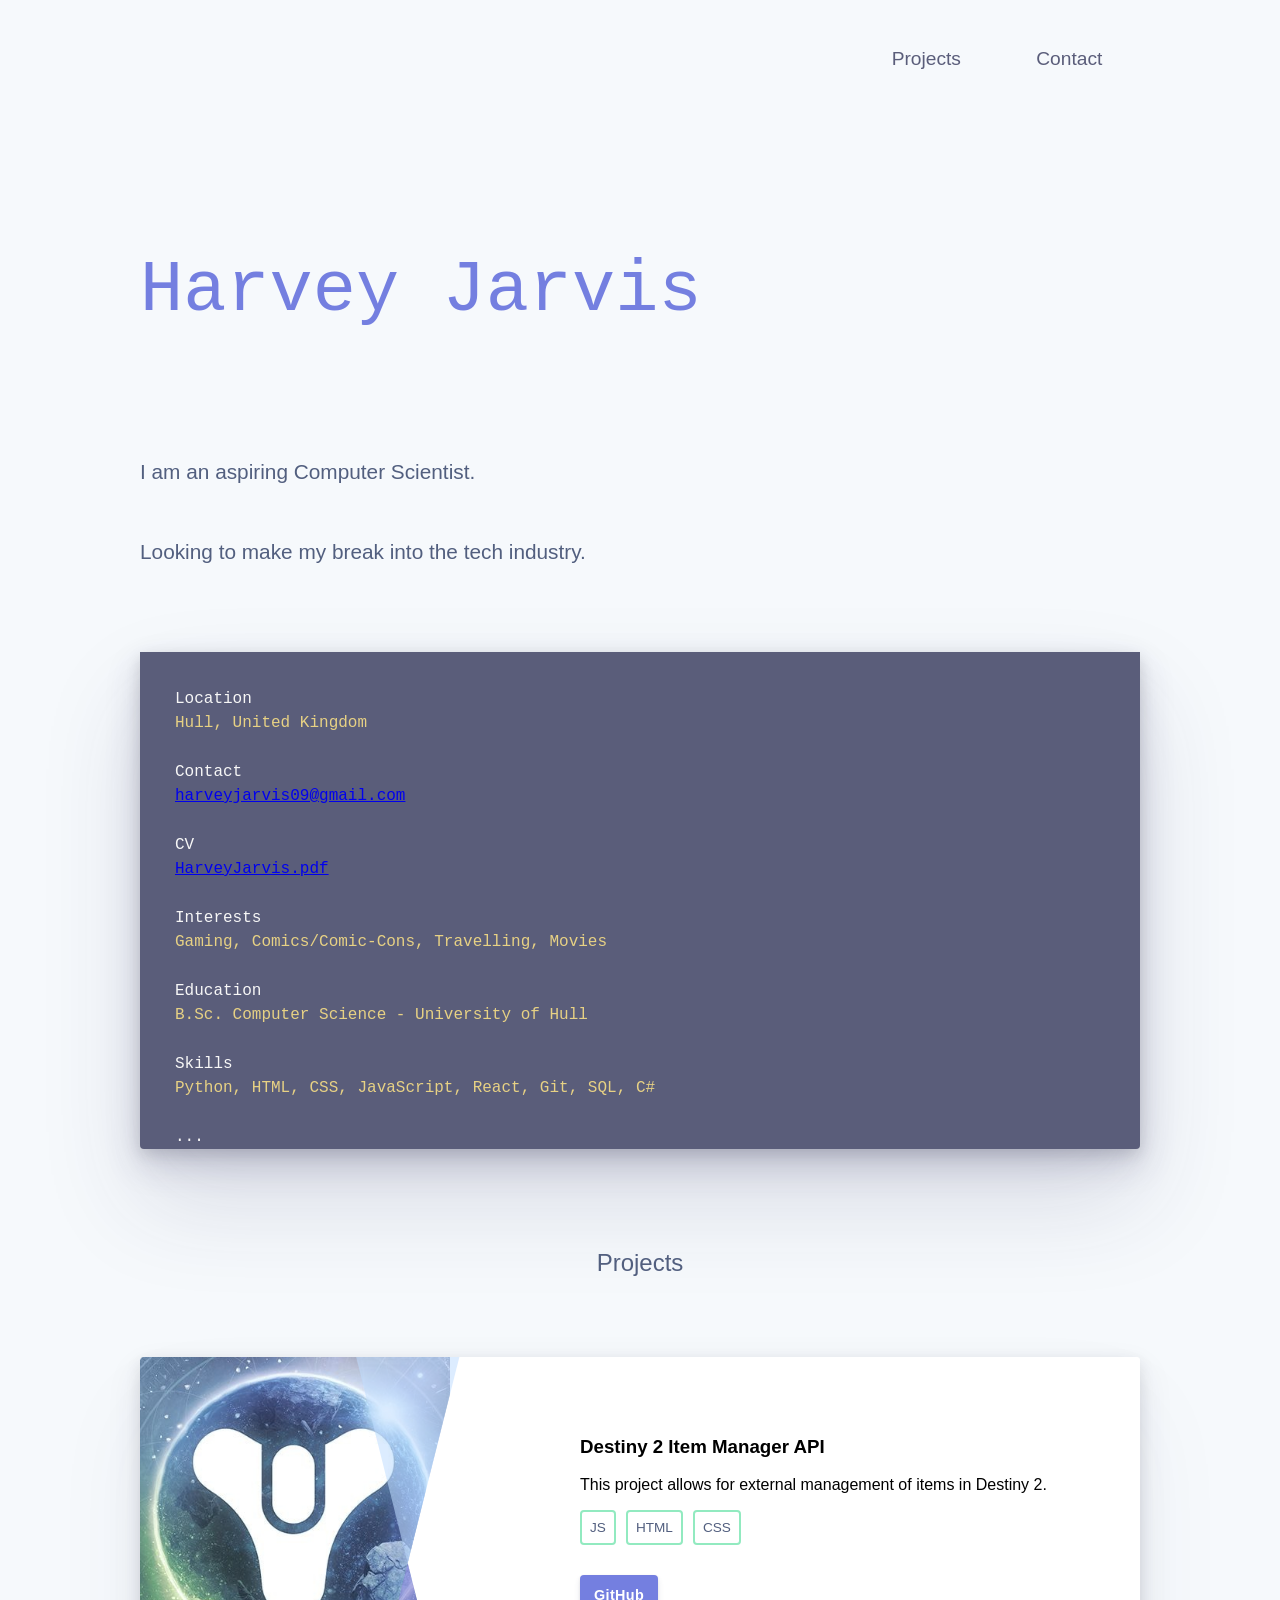
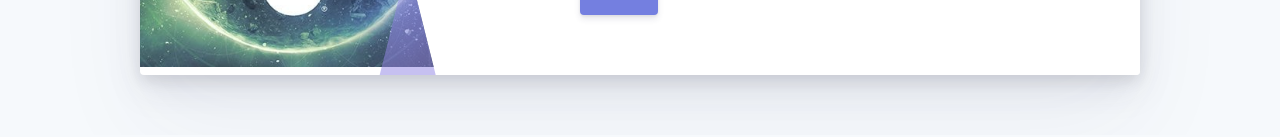
<file: Index.html>
<!DOCTYPE html>
<html lang="en">
    <head>
        <meta charset="UTF-8">
        <meta name="viewport" content="width=device-width, initial-scale=1.0">
        <title>Portfolio</title>
        <link rel="stylesheet" href="styles.css">
    </head>

    <body>
    <div tabindex="1" style="outline: none;">
        <div class="mainContainer">
            <div class="navbarContainer">
            <nav class="navBar">
                    <a href="#projects">Projects</a>
                    <a href="#contact">Contact</a>
                </nav>
            </div>
            <div>
                <div class="introContainer">
                        <div class="introTitle">
                            Harvey Jarvis
                            <span></span>
                        </div>
                        <div class="introDescription">
                            <br>I am an aspiring Computer Scientist.</br>
                            <br>Looking to make my break into the tech industry.</br>
                        </div>
                </div>
            </div>
            <div class="aboutContainer">
                <div class="aboutWindow">
                    <div class="aboutContainerWindow">
                        <div class="statement">
                            <div class="inputStatement">
                            Location
                            </div>
                            <div class="outputStatement">
                            <div class="outputStatementText">
                                Hull, United Kingdom
                            </div>
                        </div>
                        </div>
                    <div class="statement">
                            <div class="inputStatement">
                                Contact
                            </div>
                            <div class="outputStatement">
                                <div class="outputStatementText">
                                    <a href="mailto:harveyjarvis09@gmail.com">harveyjarvis09@gmail.com</a>
                                </div>
                            </div>
                        </div>
                    <div class="statement">
                            <div class="inputStatement">
                                CV
                            </div>
                            <div class="outputStatement">
                                <div class="outputStatementText">
                                    <a rel="noopener" href="assets\HarveyJarvis.pdf" target="_blank">HarveyJarvis.pdf</a>
                                </div>
                            </div>
                        </div>
                    <div class="statement">
                            <div class="inputStatement">
                                Interests
                            </div>
                            <div class="outputStatement">
                                <div class="outputStatementText">
                                    Gaming, Comics/Comic-Cons, Travelling, Movies
                                </div>
                            </div>
                        </div>
                        <div class="statement">
                            <div class="inputStatement">
                                Education
                            </div>
                            <div class="outputStatement">
                                <div class="outputStatementText">
                                    B.Sc. Computer Science - University of Hull
                                </div>
                            </div>
                        </div>
                        <div class="statement">
                            <div class="inputStatement">
                                Skills
                            </div>
                            <div class="outputStatement">
                                <div class="outputStatementText">
                                    Python, HTML, CSS, JavaScript, React, Git, SQL, C#
                                </div>
                            </div>
                        </div>
                        <div class="statement">
                            <div class="inputStatement">
                                ...
                            </div>
                            <div class="outputStatement">
                                <div class="outputStatementText">
                                    
                                </div>
                            </div>
                        </div>
                    </div>
                </div>    
                
            </div>

            <h2 id="projects" class="sectionTitle">Projects</h2>
            <div class="projectsContainer">
                <div class="projectCard">
                    <img class="projectImage" src="assets\D2L.jpg" alt="Destiny 2 Logo" style="width:31%">
                    <div class="projectBackground"></div>
                    <div class="projectContent">
                        <h3>Destiny 2 Item Manager API</h3>
                        <p>This project allows for external management of items in Destiny 2.</p>
                        <div class="projectSkills">
                            <span class="projectSkill">JS</span>
                            <span class="projectSkill">HTML</span>
                            <span class="projectSkill">CSS</span>
                        </div>
                        <div class="projectLinks">
                            <a href="https://github.com/HarveyJ09/D2HonoursProject" target="_blank" class="projectLink">GitHub</a>
                    </div>
                </div>
        </div>
    </div>

    </body>
</file>
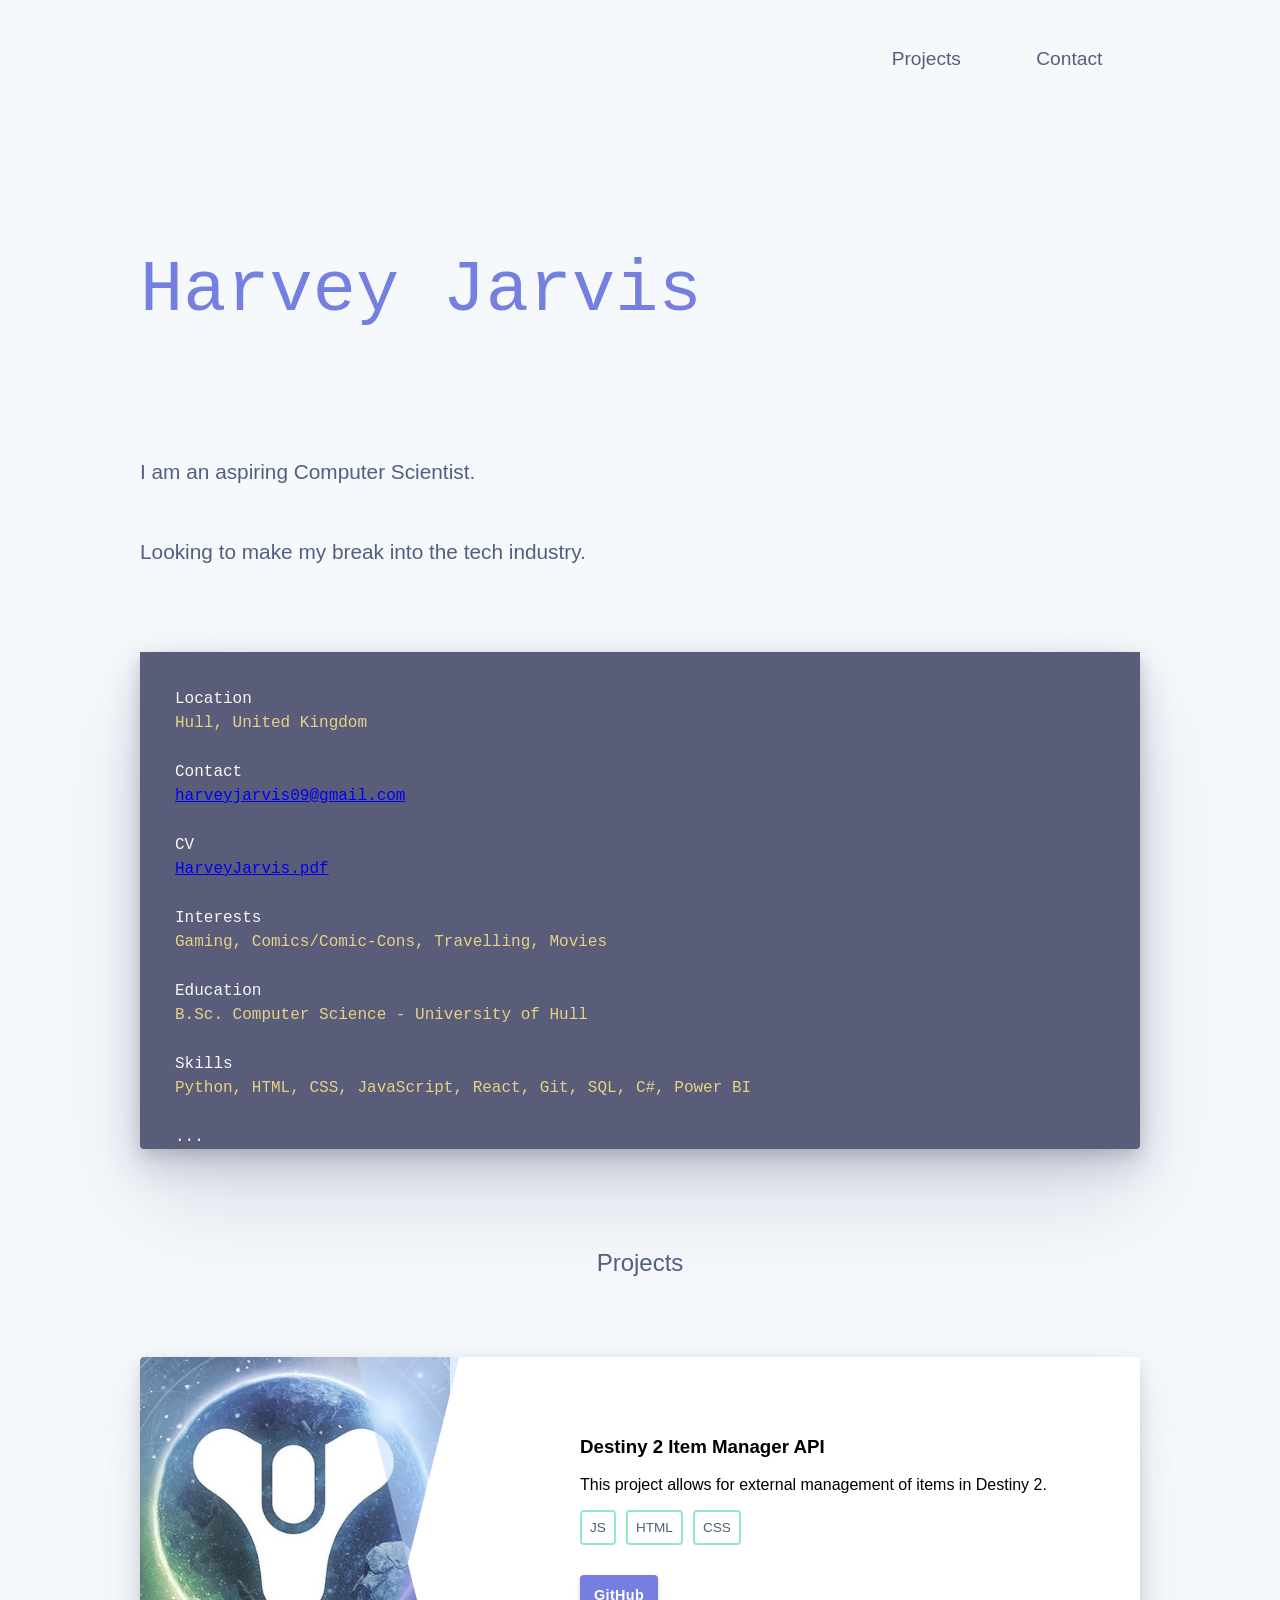
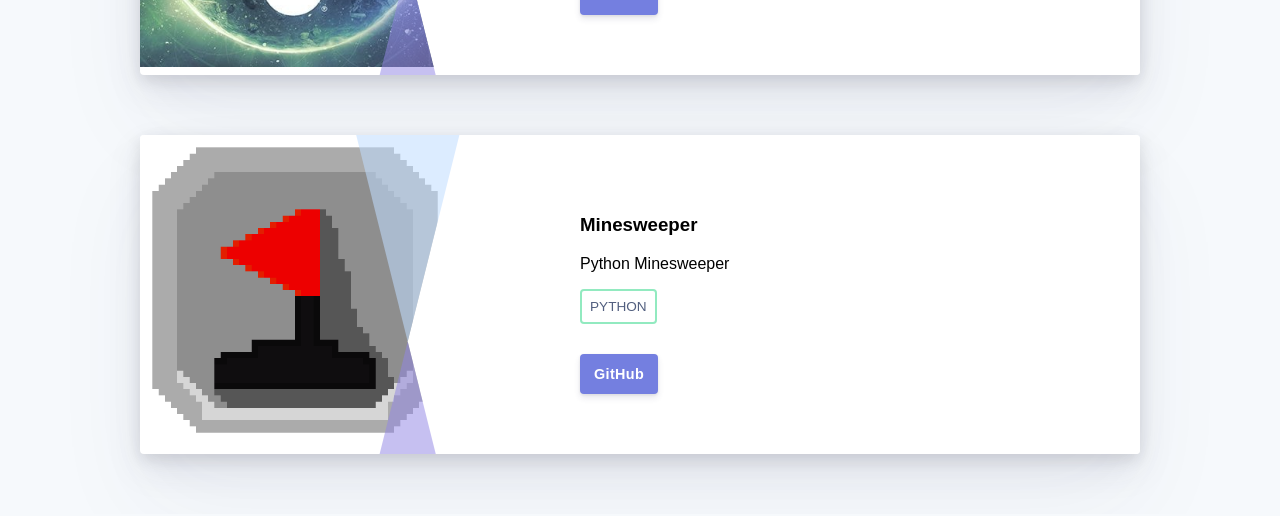
<file: index.html>
<!DOCTYPE html>
<html lang="en">
    <head>
        <meta charset="UTF-8">
        <meta name="viewport" content="width=device-width, initial-scale=1.0">
        <title>Portfolio</title>
        <link rel="stylesheet" href="styles.css">
    </head>

    <body>
    <div tabindex="1" style="outline: none;">
        <div class="mainContainer">
            <div class="navbarContainer">
            <nav class="navBar">
                    <a href="#projects">Projects</a>
                    <a href="#contact">Contact</a>
                </nav>
            </div>
            <div>
                <div class="introContainer">
                        <div class="introTitle">
                            Harvey Jarvis
                            <span></span>
                        </div>
                        <div class="introDescription">
                            <br>I am an aspiring Computer Scientist.</br>
                            <br>Looking to make my break into the tech industry.</br>
                        </div>
                </div>
            </div>
            <div class="aboutContainer">
                <div class="aboutWindow">
                    <div class="aboutContainerWindow">
                        <div class="statement">
                            <div class="inputStatement">
                            Location
                            </div>
                            <div class="outputStatement">
                            <div class="outputStatementText">
                                Hull, United Kingdom
                            </div>
                        </div>
                        </div>
                    <div class="statement">
                            <div class="inputStatement">
                                Contact
                            </div>
                            <div class="outputStatement">
                                <div class="outputStatementText">
                                    <a href="mailto:harveyjarvis09@gmail.com">harveyjarvis09@gmail.com</a>
                                </div>
                            </div>
                        </div>
                    <div class="statement">
                            <div class="inputStatement">
                                CV
                            </div>
                            <div class="outputStatement">
                                <div class="outputStatementText">
                                    <a rel="noopener" href="assets\HarveyJarvis.pdf" target="_blank">HarveyJarvis.pdf</a>
                                </div>
                            </div>
                        </div>
                    <div class="statement">
                            <div class="inputStatement">
                                Interests
                            </div>
                            <div class="outputStatement">
                                <div class="outputStatementText">
                                    Gaming, Comics/Comic-Cons, Travelling, Movies
                                </div>
                            </div>
                        </div>
                        <div class="statement">
                            <div class="inputStatement">
                                Education
                            </div>
                            <div class="outputStatement">
                                <div class="outputStatementText">
                                    B.Sc. Computer Science - University of Hull
                                </div>
                            </div>
                        </div>
                        <div class="statement">
                            <div class="inputStatement">
                                Skills
                            </div>
                            <div class="outputStatement">
                                <div class="outputStatementText">
                                    Python, HTML, CSS, JavaScript, React, Git, SQL, C#, Power BI
                                </div>
                            </div>
                        </div>
                        <div class="statement">
                            <div class="inputStatement">
                                ...
                            </div>
                            <div class="outputStatement">
                                <div class="outputStatementText">
                                    
                                </div>
                            </div>
                        </div>
                    </div>
                </div>    
                
            </div>

            <h2 id="projects" class="sectionTitle">Projects</h2>
            <div class="projectsContainer">
                <div class="projectCard">
                    <img class="projectImage" src="assets\D2L.jpg" alt="Destiny 2 Logo" style="width:31%">
                    <div class="projectBackground"></div>
                    <div class="projectContent">
                        <h3>Destiny 2 Item Manager API</h3>
                        <p>This project allows for external management of items in Destiny 2.</p>
                        <div class="projectSkills">
                            <span class="projectSkill">JS</span>
                            <span class="projectSkill">HTML</span>
                            <span class="projectSkill">CSS</span>
                        </div>
                        <div class="projectLinks">
                            <a href="https://github.com/HarveyJ09/D2HonoursProject" target="_blank" class="projectLink">GitHub</a>
                    </div>
                </div>
            </div>
                <div class="projectCard">
                    <img class="projectImage" src="assets\MSL.png" alt="Minesweeper Logo" style="width:31%">
                    <div class="projectBackground"></div>
                    <div class="projectContent">
                        <h3>Minesweeper</h3>
                        <p>Python Minesweeper</p>
                        <div class="projectSkills">
                            <span class="projectSkill">PYTHON</span>
                        </div>
                        <div class="projectLinks">
                            <a href="https://github.com/HarveyJ09/MinesweeperByHarvey" target="_blank" class="projectLink">GitHub</a>
                    </div>
                </div>
        </div>
    </div>

    </body>
</file>
<file: styles.css>
body {
    -webkit-font-smoothing: antialiased;
    font-feature-settings: "pnum";
    background-color: #f6f9fc;
    font-variant-numeric: proportional-nums;
    text-rendering: optimizeLegibility;
}

.sn-pro-font> {
  font-family: "SN Pro", sans-serif;
  font-optical-sizing: auto;
  font-weight: 300;
  font-style: normal;
}
.navbarContainer {
    display: flex;
    justify-content: flex-end;
    margin: 0 auto;
}

.navBar {
    display: flex;
    font-family: Camphor, Open Sans, Segoe UI, sans-serif;
    font-size: 1.2em;
    justify-content: space-around;
    margin-top: 40px;
    width: 286px;
}

.navbarContainer a {
    color: #5a5d7a;
    position: relative;
    text-decoration: none;
}

.mainContainer {
    margin: 0 auto;
    max-width: 1000px;
    padding: 0 40px;
}

.navbarContainer .navBar a {
                color: #5a5d7a;
                position: relative;
                text-decoration: none
}

.navbarContainer .navBar {
                display: flex;
                font-family: Camphor,Open Sans,Segoe UI,sans-serif;
                font-size: 1.2em;
                justify-content: space-around;
                margin-top: 40px;
                width: 286px
}

.introContainer {
    display: flex;
    flex-direction: column;
    justify-content: flex-end;
    margin: 20vh auto 0;
}

.introTitle {
    color: #747fe0;
    font-family: Monaco, Consolas, Lucida Console, monospace;
    font-size: 4.5em;
}

.introDescription{
    color: #525f7f;
    font-family: Camphor, Open Sans, Segoe UI, sans-serif;
    font-size: 1.3em;
    font-weight: 200;
    line-height: 40px;
    margin: 80px 0;
}

.aboutContainer {
  margin: 0 auto;
}

.aboutWindow {
    border: 0;
    font-size: 100%;
    font: inherit;
    margin: 0;
    padding: 0;
    vertical-align: baseline;
}

.boutContainerWindow {
    background-color: #5a5d7a;
    border-radius: 0 0 4px 4px;
    box-shadow: 0 50px 100px rgba(50, 50, 93, .15), 0 15px 35px rgba(50, 50, 93, .2), 0 5px 15px rgba(0, 0, 0, .12);
    font-family: Monaco, Consolas, Lucida Console, monospace;
}

.aboutContainer .aboutWindow .aboutContainerWindow {
    background-color: #5a5d7a;
    border-radius: 0 0 4px 4px;
    box-shadow: 0 50px 100px rgba(50, 50, 93, .15), 0 15px 35px rgba(50, 50, 93, .2), 0 5px 15px rgba(0, 0, 0, .12);
    font-family: Monaco, Consolas, Lucida Console, monospace;
}

.inputStatement {
  color: #f7f7f7;
}

.outputStatement {
  color: #e7d184;
}

.statement {
  color: #f7f7f7;
}

.aboutContainer .aboutWindow .aboutContainerWindow .statement:first-child {
    padding-top: 35px;
}

.aboutContainer .aboutWindow .aboutContainerWindow .statement {
    line-height: 24px;
    margin-bottom: 25px;
    margin-left: 35px;
    margin-right: 35px;
}

.sectionTitle {
    color: #525f7f;
    font-family: Camphor, Open Sans, Segoe UI, sans-serif;
    font-size: 1.5em;
    font-weight: 500;
    margin-bottom: 80px;
    margin-top: 50px;
    padding-top: 50px;
    text-align: center;
}

.projectsContainer {
    font-family: Camphor, Open Sans, Segoe UI, sans-serif;
    margin: 0 auto;
}

.projectCard {
    background-color: #fff;
    border-radius: 4px;
    box-shadow: 0 50px 100px rgba(50, 50, 93, .05), 0 15px 35px rgba(50, 50, 93, .1), 0 5px 15px rgba(0, 0, 0, .1);
    display: flex;
    flex-direction: row;
    justify-content: flex-end;
    margin-bottom: 60px;
    overflow: hidden;
    position: relative;
}

.projectsContainer .projectCard .projectImage {
    left: 0;
    position: absolute !important;
    top: 0;
    width: 80%;
}

.projectsContainer .projectCard .projectContent {
    padding: 60px;
    width: 50%;
    z-index: 2;
}

.projectsContainer .projectCard .projectContent .projectSkills {
    display: flex;
    flex-wrap: wrap;
}

.projectsContainer .projectCard .projectBackground {
    background: url([data-uri]);
    background-size: cover;
    height: 110%;
    position: absolute;
    right: -1px;
    top: -1px;
    width: 83%;
}

.projectsContainer .projectCard .projectContent .projectSkills .projectSkill {
    border: 2px solid #92eac0;
    border-radius: 4px;
    color: #525f7f;
    font-family: Camphor, Open Sans, Segoe UI, sans-serif;
    font-size: .85em;
    margin-bottom: 10px;
    margin-right: 10px;
    padding: 8px;}

.projectsContainer .projectCard .projectContent .projectLinks {
    align-items: center;
    display: flex;
    flex-wrap: wrap;
    justify-content: flex-start;
}

.projectsContainer .projectCard .projectContent .projectLinks .projectLink {
    background: #747fe0;
    border-radius: 4px;
    box-shadow: 0 4px 6px rgba(50, 50, 93, .11), 0 1px 3px rgba(0, 0, 0, .08);
    box-sizing: border-box;
    color: #fff;
    display: inline-block;
    font-family: Camphor, Open Sans, Segoe UI, sans-serif;
    font-size: .9em;
    font-weight: 600;
    letter-spacing: .025em;
    line-height: 40px;
    margin-right: 20px;
    margin-top: 20px;
    padding: 0 14px;
    text-decoration: none;
    transition: all .15s ease;
    white-space: nowrap;
}
.div{
    display: block;
    unicode-bidi: isolate;
}
</file>
